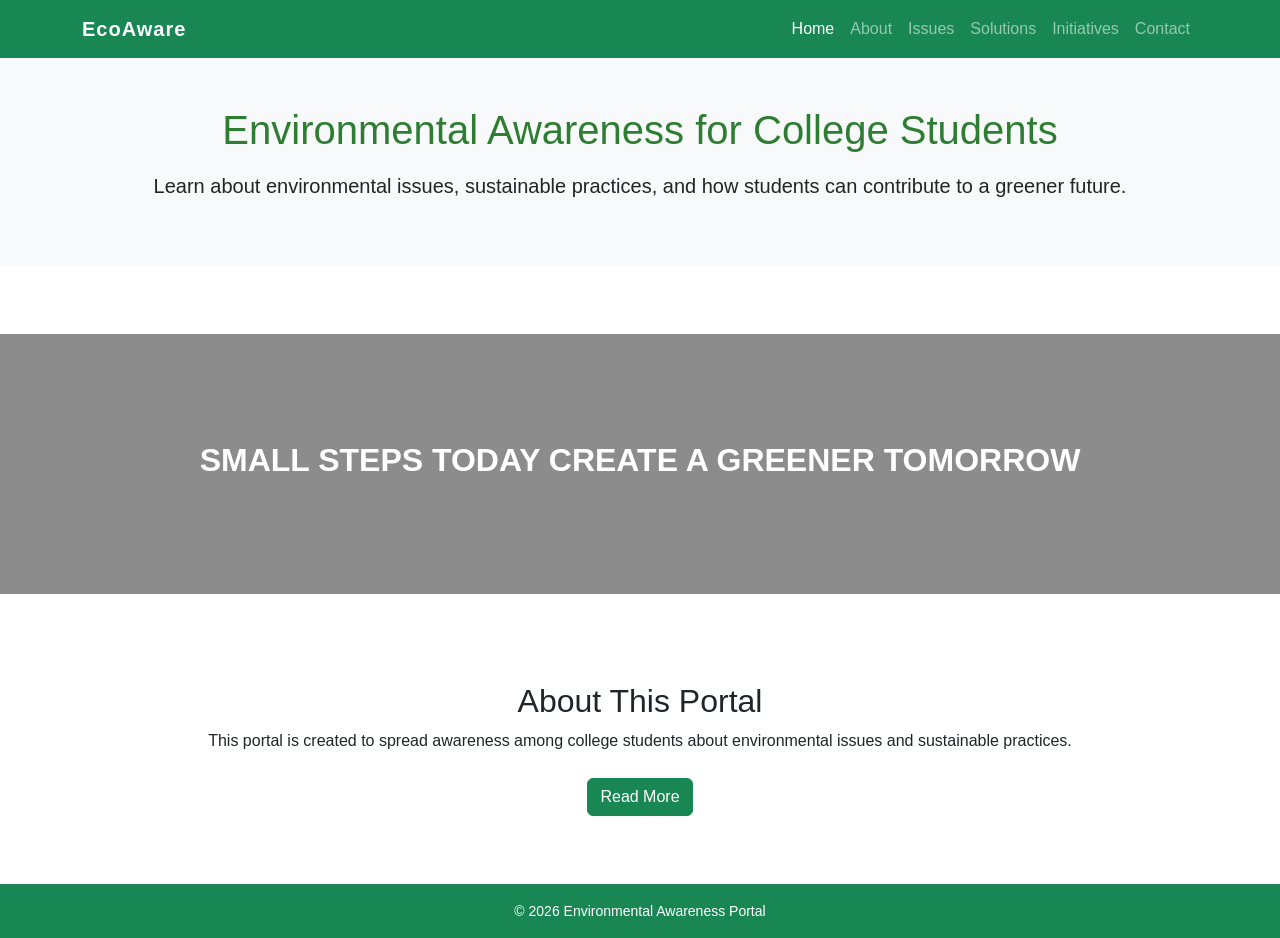
<file: index.html>
<!DOCTYPE html>
<html lang="en">
<head>
    <meta charset="UTF-8">
    <title>Environmental Awareness Portal</title>
    <meta name="viewport" content="width=device-width, initial-scale=1.0">

    <!-- Bootstrap CSS -->
    <link
        rel="stylesheet"
        href="https://cdn.jsdelivr.net/npm/bootstrap@5.3.2/dist/css/bootstrap.min.css"
    >

    <!-- Custom CSS -->
    <link rel="stylesheet" href="CSS/style.css">
</head>

<body>

    <!-- Navbar -->
    <nav class="navbar navbar-expand-lg navbar-dark bg-success">
        <div class="container">
            <a class="navbar-brand" href="index.html">EcoAware</a>

            <button
                class="navbar-toggler"
                type="button"
                data-bs-toggle="collapse"
                data-bs-target="#navbarNav"
                aria-controls="navbarNav"
                aria-expanded="false"
                aria-label="Toggle navigation"
            >
                <span class="navbar-toggler-icon"></span>
            </button>

            <div class="collapse navbar-collapse" id="navbarNav">
                <ul class="navbar-nav ms-auto">
                    <li class="nav-item">
                        <a class="nav-link active" href="index.html">Home</a>
                    </li>
                    <li class="nav-item">
                        <a class="nav-link" href="HTML/about.html">About</a>
                    </li>
                    <li class="nav-item">
                        <a class="nav-link" href="HTML/issues.html">Issues</a>
                    </li>
                    <li class="nav-item">
                        <a class="nav-link" href="HTML/solutions.html">Solutions</a>
                    </li>
                    <li class="nav-item">
                        <a class="nav-link" href="HTML/initiatives.html">Initiatives</a>
                    </li>
                    <li class="nav-item">
                        <a class="nav-link" href="HTML/contact.html">Contact</a>
                    </li>
                </ul>
            </div>
        </div>
    </nav>

    <!-- Hero Section -->
    <section class="text-center py-5 bg-light">
        <div class="container">
            <h1 class="mb-3">Environmental Awareness for College Students</h1>
            <p class="lead">
                Learn about environmental issues, sustainable practices, and how
                students can contribute to a greener future.
            </p>
        </div>
    </section>

    <!-- Banner Section -->
    <section class="my-5">
        <div
            class="d-flex align-items-center justify-content-center"
            style="
                background-image: url('https://i.pinimg.com/1200x/a4/1b/6a/a41b6a1815cb5af4f5ed504b99864ab8.jpg');
                height: 260px;
                background-size: cover;
                background-position: center;
            "
        >
            <div
                class="w-100 h-100 d-flex align-items-center justify-content-center"
                style="background: rgba(0, 0, 0, 0.45);"
            >
                <h2 class="text-white fw-bold text-center">
                    SMALL STEPS TODAY CREATE A GREENER TOMORROW
                </h2>
            </div>
        </div>
    </section>

    <!-- About Section -->
    <section class="container my-5 text-center">
        <h2>About This Portal</h2>
        <p>
            This portal is created to spread awareness among college students about
            environmental issues and sustainable practices.
        </p>
        <a href="HTML/about.html" class="btn btn-success mt-2">Read More</a>
    </section>

    <!-- Footer -->
    <footer class="bg-success text-white text-center py-3">
        <p class="mb-0">© 2026 Environmental Awareness Portal</p>
    </footer>

    <!-- Bootstrap JS -->
    <script src="https://cdn.jsdelivr.net/npm/bootstrap@5.3.2/dist/js/bootstrap.bundle.min.js"></script>

</body>
</html>
</file>
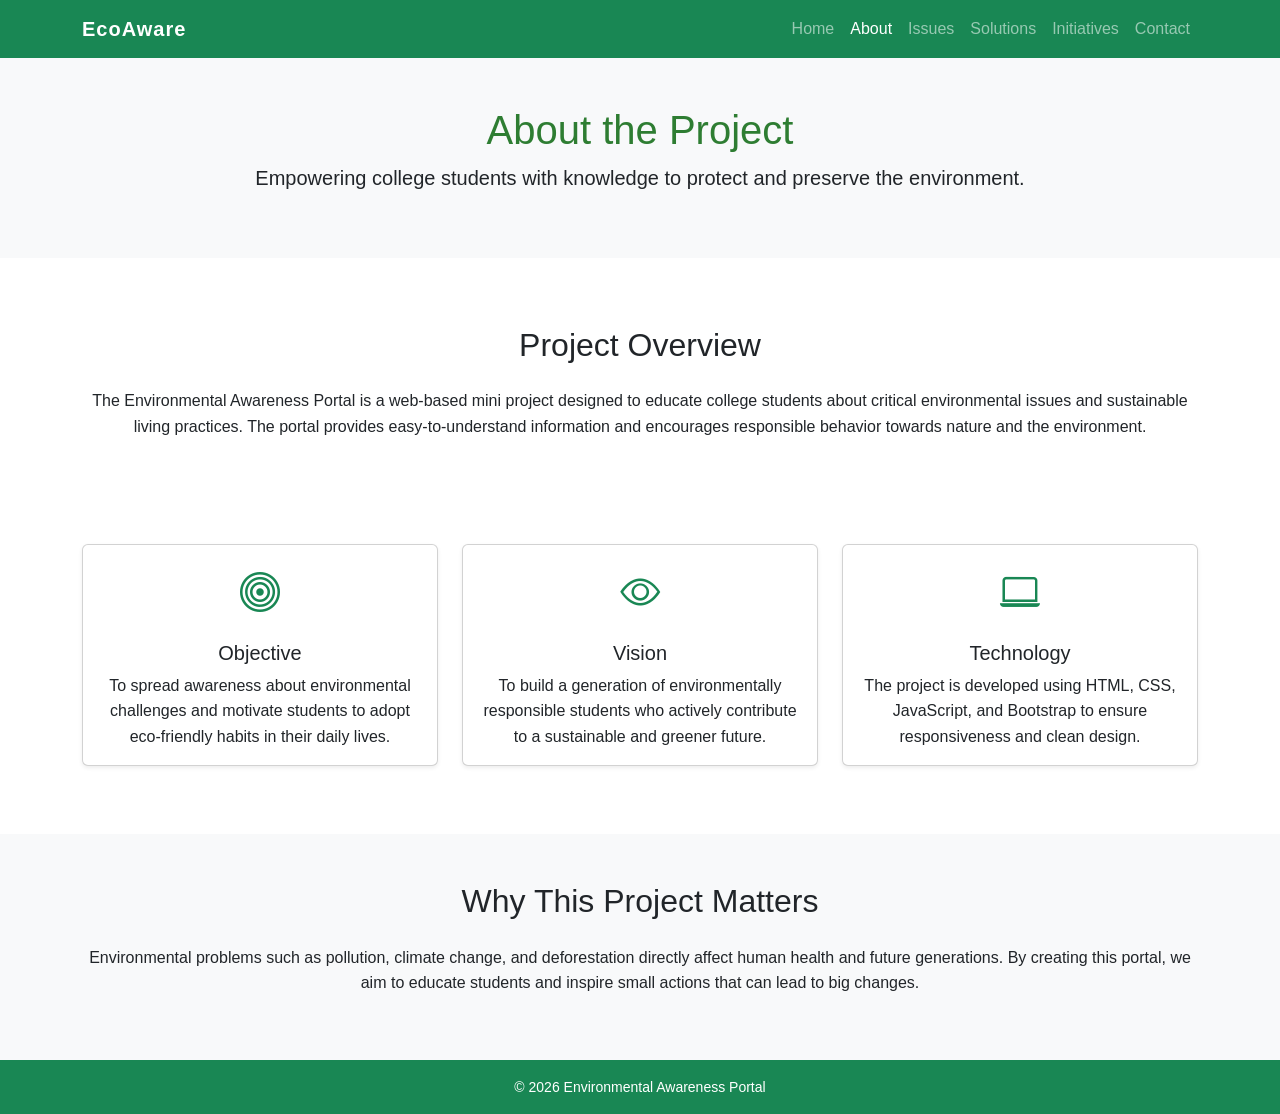
<file: HTML/about.html>
<!DOCTYPE html>
<html lang="en">
<head>
    <meta charset="UTF-8">
    <title>About | Environmental Awareness Portal</title>
    <meta name="viewport" content="width=device-width, initial-scale=1.0">

    <!-- Bootstrap CSS -->
    <link
        rel="stylesheet"
        href="https://cdn.jsdelivr.net/npm/bootstrap@5.3.2/dist/css/bootstrap.min.css"
    >

    <!-- Bootstrap Icons -->
    <link
        rel="stylesheet"
        href="https://cdn.jsdelivr.net/npm/bootstrap-icons@1.11.1/font/bootstrap-icons.css"
    >

    <!-- Custom CSS -->
    <link rel="stylesheet" href="../CSS/style.css">
</head>

<body>

    <!-- Navbar -->
    <nav class="navbar navbar-expand-lg navbar-dark bg-success">
        <div class="container">
            <a class="navbar-brand" href="../index.html">EcoAware</a>

            <button
                class="navbar-toggler"
                type="button"
                data-bs-toggle="collapse"
                data-bs-target="#navbarNav"
                aria-controls="navbarNav"
                aria-expanded="false"
                aria-label="Toggle navigation"
            >
                <span class="navbar-toggler-icon"></span>
            </button>

            <div class="collapse navbar-collapse" id="navbarNav">
                <ul class="navbar-nav ms-auto">
                    <li class="nav-item">
                        <a class="nav-link" href="../index.html">Home</a>
                    </li>
                    <li class="nav-item">
                        <a class="nav-link active" href="about.html">About</a>
                    </li>
                    <li class="nav-item">
                        <a class="nav-link" href="issues.html">Issues</a>
                    </li>
                    <li class="nav-item">
                        <a class="nav-link" href="solutions.html">Solutions</a>
                    </li>
                    <li class="nav-item">
                        <a class="nav-link" href="initiatives.html">Initiatives</a>
                    </li>
                    <li class="nav-item">
                        <a class="nav-link" href="contact.html">Contact</a>
                    </li>
                </ul>
            </div>
        </div>
    </nav>

    <!-- Header -->
    <section class="bg-light text-center py-5">
        <div class="container">
            <h1>About the Project</h1>
            <p class="lead">
                Empowering college students with knowledge to protect and preserve the environment.
            </p>
        </div>
    </section>

    <!-- Project Description -->
    <section class="container my-5">
        <h2 class="text-center mb-4">Project Overview</h2>
        <p class="text-center">
            The Environmental Awareness Portal is a web-based mini project designed to educate
            college students about critical environmental issues and sustainable living practices.
            The portal provides easy-to-understand information and encourages responsible behavior
            towards nature and the environment.
        </p>
    </section>

    <!-- Cards Section -->
    <section class="container my-5">
        <div class="row g-4">

            <div class="col-md-4">
                <div class="card h-100 shadow-sm">
                    <div class="card-body text-center">
                        <i class="bi bi-bullseye fs-1 text-success"></i>
                        <h5 class="card-title mt-3">Objective</h5>
                        <p class="card-text">
                            To spread awareness about environmental challenges and motivate students
                            to adopt eco-friendly habits in their daily lives.
                        </p>
                    </div>
                </div>
            </div>

            <div class="col-md-4">
                <div class="card h-100 shadow-sm">
                    <div class="card-body text-center">
                        <i class="bi bi-eye fs-1 text-success"></i>
                        <h5 class="card-title mt-3">Vision</h5>
                        <p class="card-text">
                            To build a generation of environmentally responsible students who actively
                            contribute to a sustainable and greener future.
                        </p>
                    </div>
                </div>
            </div>

            <div class="col-md-4">
                <div class="card h-100 shadow-sm">
                    <div class="card-body text-center">
                        <i class="bi bi-laptop fs-1 text-success"></i>
                        <h5 class="card-title mt-3">Technology</h5>
                        <p class="card-text">
                            The project is developed using HTML, CSS, JavaScript, and Bootstrap
                            to ensure responsiveness and clean design.
                        </p>
                    </div>
                </div>
            </div>

        </div>
    </section>

    <!-- Why This Project -->
    <section class="bg-light py-5">
        <div class="container">
            <h2 class="text-center mb-4">Why This Project Matters</h2>
            <p class="text-center">
                Environmental problems such as pollution, climate change, and deforestation
                directly affect human health and future generations. By creating this portal,
                we aim to educate students and inspire small actions that can lead to big changes.
            </p>
        </div>
    </section>

    <!-- Footer -->
    <footer class="bg-success text-white text-center py-3">
        <p class="mb-0">© 2026 Environmental Awareness Portal</p>
    </footer>

    <!-- Bootstrap JS -->
    <script src="https://cdn.jsdelivr.net/npm/bootstrap@5.3.2/dist/js/bootstrap.bundle.min.js"></script>

</body>
</html>
</file>
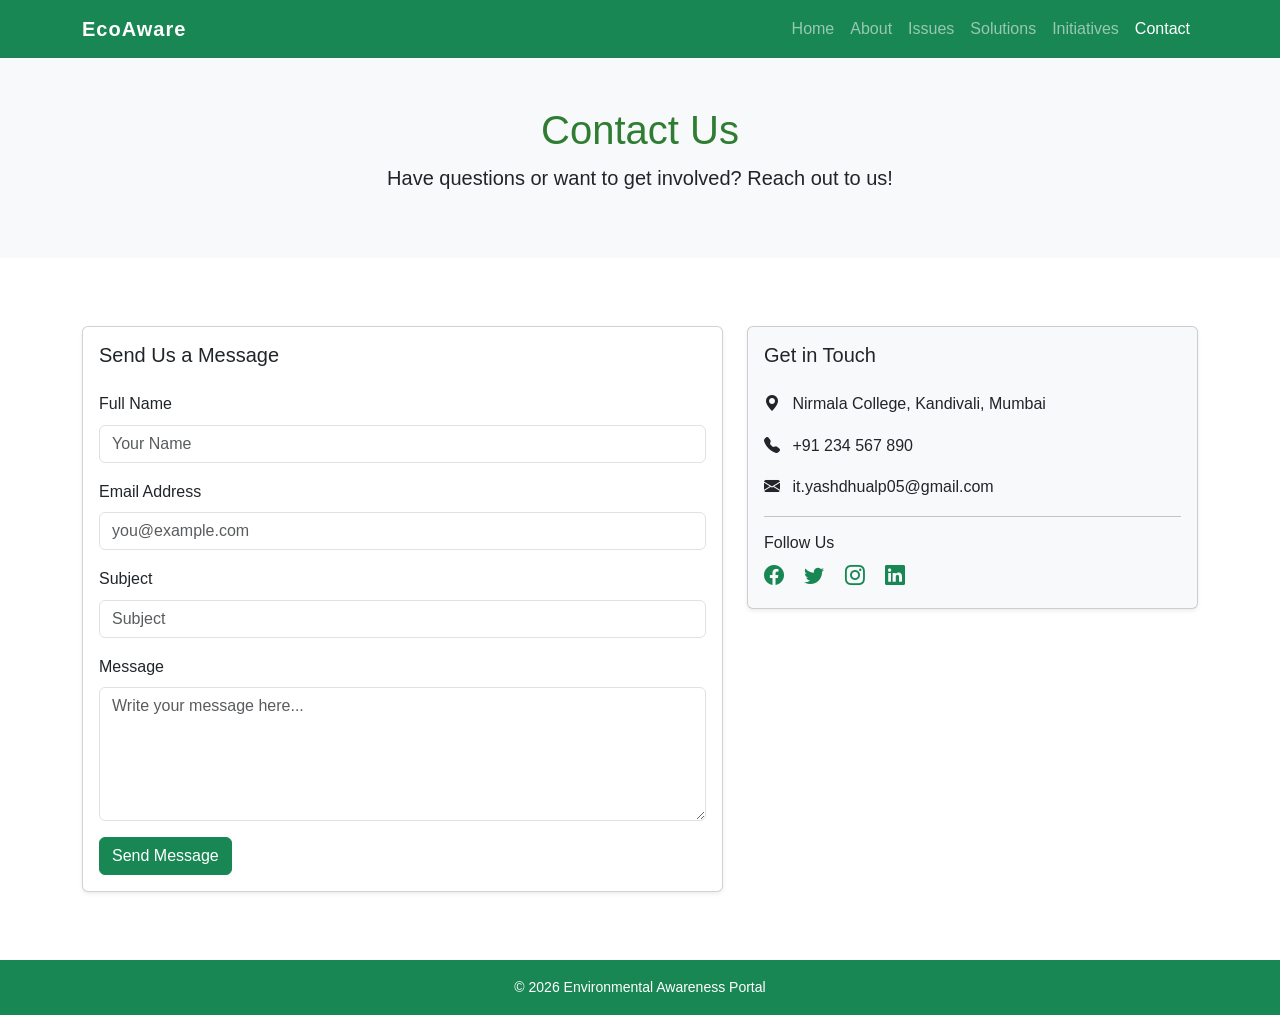
<file: HTML/contact.html>
<!DOCTYPE html>
<html lang="en">
<head>
    <meta charset="UTF-8">
    <title>Contact Us | EcoAware</title>
    <meta name="viewport" content="width=device-width, initial-scale=1.0">

    <!-- Bootstrap CSS -->
    <link rel="stylesheet"
          href="https://cdn.jsdelivr.net/npm/bootstrap@5.3.2/dist/css/bootstrap.min.css">

    <!-- Bootstrap Icons -->
    <link rel="stylesheet"
          href="https://cdn.jsdelivr.net/npm/bootstrap-icons@1.11.1/font/bootstrap-icons.css">

    <!-- Custom CSS -->
    <link rel="stylesheet" href="../CSS/style.css">
</head>
<body>

    <!-- Navbar -->
    <nav class="navbar navbar-expand-lg navbar-dark bg-success">
        <div class="container">
            <a class="navbar-brand" href="../index.html">EcoAware</a>

            <button class="navbar-toggler" type="button" data-bs-toggle="collapse"
                    data-bs-target="#navbarNav">
                <span class="navbar-toggler-icon"></span>
            </button>

            <div class="collapse navbar-collapse" id="navbarNav">
                <ul class="navbar-nav ms-auto">
                    <li class="nav-item"><a class="nav-link" href="../index.html">Home</a></li>
                    <li class="nav-item"><a class="nav-link" href="about.html">About</a></li>
                    <li class="nav-item"><a class="nav-link" href="issues.html">Issues</a></li>
                    <li class="nav-item"><a class="nav-link" href="solutions.html">Solutions</a></li>
                    <li class="nav-item"><a class="nav-link" href="initiatives.html">Initiatives</a></li>
                    <li class="nav-item"><a class="nav-link active" href="contact.html">Contact</a></li>
                </ul>
            </div>
        </div>
    </nav>

    <!-- Header -->
    <section class="bg-light text-center p-5">
        <div class="container">
            <h1>Contact Us</h1>
            <p class="lead">
                Have questions or want to get involved? Reach out to us!
            </p>
        </div>
    </section>

    <!-- Contact Form & Info -->
    <section class="container my-5">
        <div class="row g-4">

            <!-- Contact Form -->
            <div class="col-md-7">
                <div class="card shadow-sm">
                    <div class="card-body">
                        <h5 class="card-title mb-4">Send Us a Message</h5>
                        <form>
                            <div class="mb-3">
                                <label for="name" class="form-label">Full Name</label>
                                <input type="text" class="form-control" id="name" placeholder="Your Name">
                            </div>
                            <div class="mb-3">
                                <label for="email" class="form-label">Email Address</label>
                                <input type="email" class="form-control" id="email" placeholder="you@example.com">
                            </div>
                            <div class="mb-3">
                                <label for="subject" class="form-label">Subject</label>
                                <input type="text" class="form-control" id="subject" placeholder="Subject">
                            </div>
                            <div class="mb-3">
                                <label for="message" class="form-label">Message</label>
                                <textarea class="form-control" id="message" rows="5"
                                          placeholder="Write your message here..."></textarea>
                            </div>
                            <button type="submit" class="btn btn-success">Send Message</button>
                        </form>
                    </div>
                </div>
            </div>

            <!-- Contact Info -->
            <div class="col-md-5">
                <div class="card shadow-sm bg-light">
                    <div class="card-body">
                        <h5 class="card-title mb-4">Get in Touch</h5>
                        <p><i class="bi bi-geo-alt-fill me-2"></i> Nirmala College, Kandivali, Mumbai</p>
                        <p><i class="bi bi-telephone-fill me-2"></i> +91 234 567 890</p>
                        <p><i class="bi bi-envelope-fill me-2"></i> it.yashdhualp05@gmail.com</p>
                        <hr>
                        <h6>Follow Us</h6>
                        <a href="#" class="text-success me-3 fs-5"><i class="bi bi-facebook"></i></a>
                        <a href="#" class="text-success me-3 fs-5"><i class="bi bi-twitter"></i></a>
                        <a href="#" class="text-success me-3 fs-5"><i class="bi bi-instagram"></i></a>
                        <a href="#" class="text-success fs-5"><i class="bi bi-linkedin"></i></a>
                    </div>
                </div>
            </div>

        </div>
    </section>

    <!-- Footer -->
    <footer class="bg-success text-white text-center p-3">
        <p class="mb-0">© 2026 Environmental Awareness Portal</p>
    </footer>

    <!-- Bootstrap JS -->
    <script src="https://cdn.jsdelivr.net/npm/bootstrap@5.3.2/dist/js/bootstrap.bundle.min.js"></script>
</body>
</html>
</file>
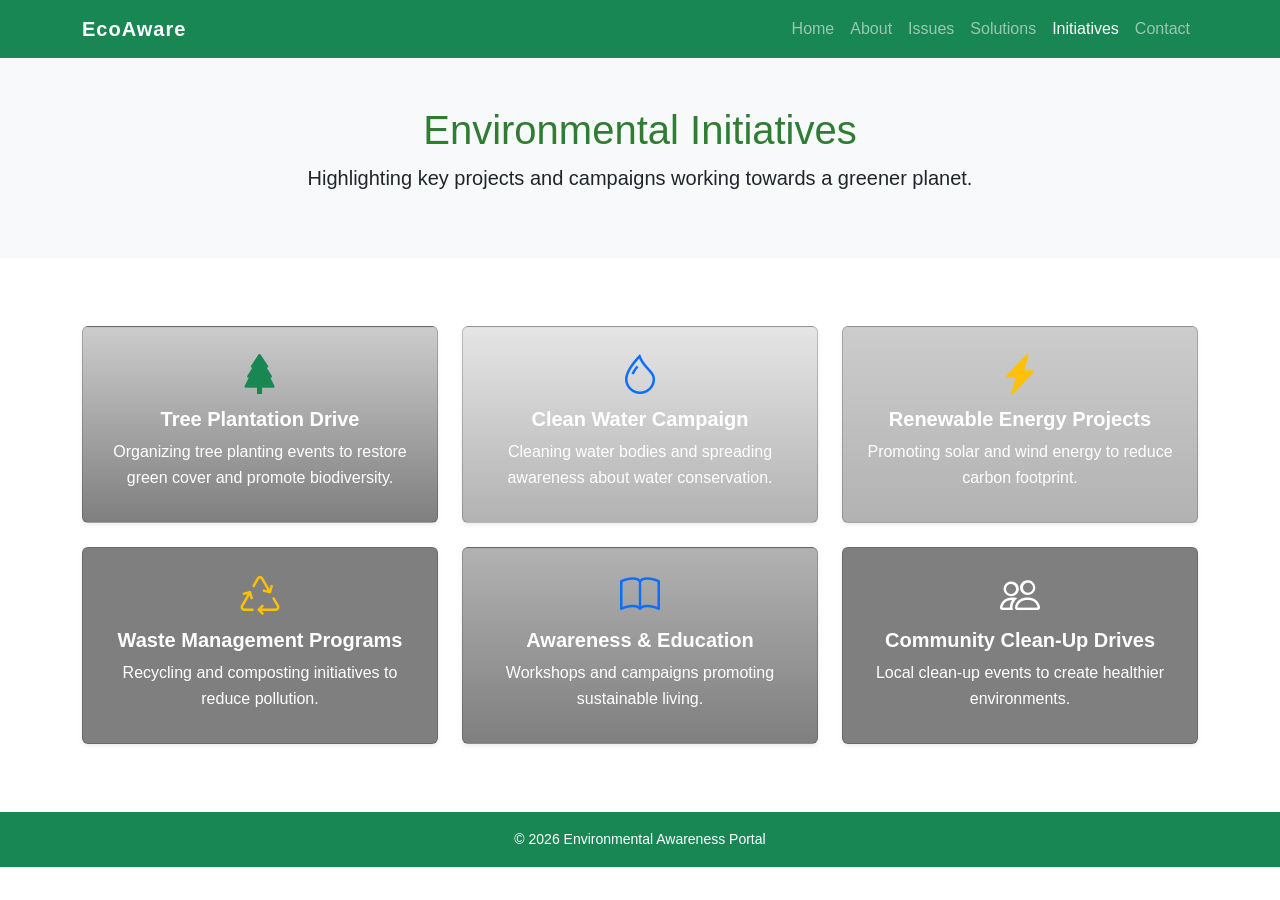
<file: HTML/initiatives.html>
<!doctype html>
<html lang="en">
<head>
    <meta charset="UTF-8">
    <title>Environmental Initiatives | EcoAware</title>
    <meta name="viewport" content="width=device-width, initial-scale=1.0">

    <!-- Bootstrap CSS -->
    <link rel="stylesheet"
          href="https://cdn.jsdelivr.net/npm/bootstrap@5.3.2/dist/css/bootstrap.min.css">

    <!-- Bootstrap Icons -->
    <link rel="stylesheet"
          href="https://cdn.jsdelivr.net/npm/bootstrap-icons@1.11.1/font/bootstrap-icons.css">

    <!-- Custom CSS -->
    <link rel="stylesheet" href="../CSS/style.css">
</head>

<body>

    <!-- Navbar -->
    <nav class="navbar navbar-expand-lg navbar-dark bg-success">
        <div class="container">
            <a class="navbar-brand" href="../index.html">EcoAware</a>

            <button class="navbar-toggler" type="button" data-bs-toggle="collapse"
                    data-bs-target="#navbarNav">
                <span class="navbar-toggler-icon"></span>
            </button>

            <div class="collapse navbar-collapse" id="navbarNav">
                <ul class="navbar-nav ms-auto">
                    <li class="nav-item"><a class="nav-link" href="../index.html">Home</a></li>
                    <li class="nav-item"><a class="nav-link" href="about.html">About</a></li>
                    <li class="nav-item"><a class="nav-link" href="issues.html">Issues</a></li>
                    <li class="nav-item"><a class="nav-link" href="solutions.html">Solutions</a></li>
                    <li class="nav-item"><a class="nav-link active" href="initiatives.html">Initiatives</a></li>
                    <li class="nav-item"><a class="nav-link" href="contact.html">Contact</a></li>
                </ul>
            </div>
        </div>
    </nav>

    <!-- Header -->
    <section class="bg-light text-center p-5">
        <div class="container">
            <h1>Environmental Initiatives</h1>
            <p class="lead">
                Highlighting key projects and campaigns working towards a greener planet.
            </p>
        </div>
    </section>

    <!-- Initiatives Cards -->
    <section class="container my-5">
        <div class="row g-4">

            <!-- Tree Plantation -->
            <div class="col-md-4">
                <div class="card h-100 shadow-sm text-white"
                     style="background-image:
                     linear-gradient(rgba(0,0,0,0.2), rgba(0,0,0,0.5)),
                     url('https://i.pinimg.com/736x/93/e7/e4/93e7e4e5d3328364a9eb1e9803cb578c.jpg');
                     background-size: cover; background-position: center;">
                    <div class="card-body text-center">
                        <i class="bi bi-tree-fill fs-1 text-success"></i>
                        <h5 class="fw-bold">Tree Plantation Drive</h5>
                        <p>
                            Organizing tree planting events to restore green cover
                            and promote biodiversity.
                        </p>
                    </div>
                </div>
            </div>

            <!-- Clean Water -->
            <div class="col-md-4">
                <div class="card h-100 shadow-sm text-white"
                     style="background-image:
                     linear-gradient(rgba(0,0,0,0.1), rgba(0,0,0,0.3)),
                     url('https://i.pinimg.com/736x/62/35/13/623513ed6cf2c0839b0017d5f75dff5e.jpg');
                     background-size: cover; background-position: center;">
                    <div class="card-body text-center">
                        <i class="bi bi-droplet fs-1 text-primary"></i>
                        <h5 class="fw-bold">Clean Water Campaign</h5>
                        <p>
                            Cleaning water bodies and spreading awareness about
                            water conservation.
                        </p>
                    </div>
                </div>
            </div>

            <!-- Renewable Energy -->
            <div class="col-md-4">
                <div class="card h-100 shadow-sm text-white"
                     style="background-image:
                     linear-gradient(rgba(0,0,0,0.2), rgba(0,0,0,0.3)),
                     url('https://i.pinimg.com/1200x/c5/81/fe/c581fe65c8295aa5c0d6718d9a8c31df.jpg');
                     background-size: cover; background-position: center;">
                    <div class="card-body text-center">
                        <i class="bi bi-lightning-charge-fill fs-1 text-warning"></i>
                        <h5 class="fw-bold">Renewable Energy Projects</h5>
                        <p>
                            Promoting solar and wind energy to reduce carbon footprint.
                        </p>
                    </div>
                </div>
            </div>

            <!-- Waste Management -->
            <div class="col-md-4">
                <div class="card h-100 shadow-sm text-white"
                     style="background-image:
                     linear-gradient(rgba(0,0,0,0.5), rgba(0,0,0,0.5)),
                     url('https://i.pinimg.com/736x/24/9c/d8/249cd893cb2ee1acf6ebf43334e24fcc.jpg');
                     background-size: cover; background-position: center;">
                    <div class="card-body text-center">
                        <i class="bi bi-recycle fs-1 text-warning"></i>
                        <h5 class="fw-bold">Waste Management Programs</h5>
                        <p>
                            Recycling and composting initiatives to reduce pollution.
                        </p>
                    </div>
                </div>
            </div>

            <!-- Awareness -->
            <div class="col-md-4">
                <div class="card h-100 shadow-sm text-white"
                     style="background-image:
                     linear-gradient(rgba(0,0,0,0.3), rgba(0,0,0,0.5)),
                     url('https://i.pinimg.com/736x/7a/64/38/7a643897119e74139f7244ec400b4bd1.jpg');
                     background-size: cover; background-position: bottom;">
                    <div class="card-body text-center">
                        <i class="bi bi-book fs-1 text-primary"></i>
                        <h5 class="fw-bold">Awareness & Education</h5>
                        <p>
                            Workshops and campaigns promoting sustainable living.
                        </p>
                    </div>
                </div>
            </div>

            <!-- Community Clean-Up -->
            <div class="col-md-4">
                <div class="card h-100 shadow-sm text-white"
                     style="background-image:
                     linear-gradient(rgba(0,0,0,0.5), rgba(0,0,0,0.5)),
                     url('https://i.pinimg.com/736x/51/a8/5c/51a85c527d2e72448b8892c6f3392f0a.jpg');
                     background-size: cover; background-position: center;">
                    <div class="card-body text-center">
                        <i class="bi bi-people fs-1"></i>
                        <h5 class="fw-bold">Community Clean-Up Drives</h5>
                        <p>
                            Local clean-up events to create healthier environments.
                        </p>
                    </div>
                </div>
            </div>

        </div>
    </section>

    <!-- Footer -->
    <footer class="bg-success text-white text-center p-3">
        <p class="mb-0">© 2026 Environmental Awareness Portal</p>
    </footer>

    <!-- Bootstrap JS -->
    <script src="https://cdn.jsdelivr.net/npm/bootstrap@5.3.2/dist/js/bootstrap.bundle.min.js"></script>
</body>
</html>
</file>
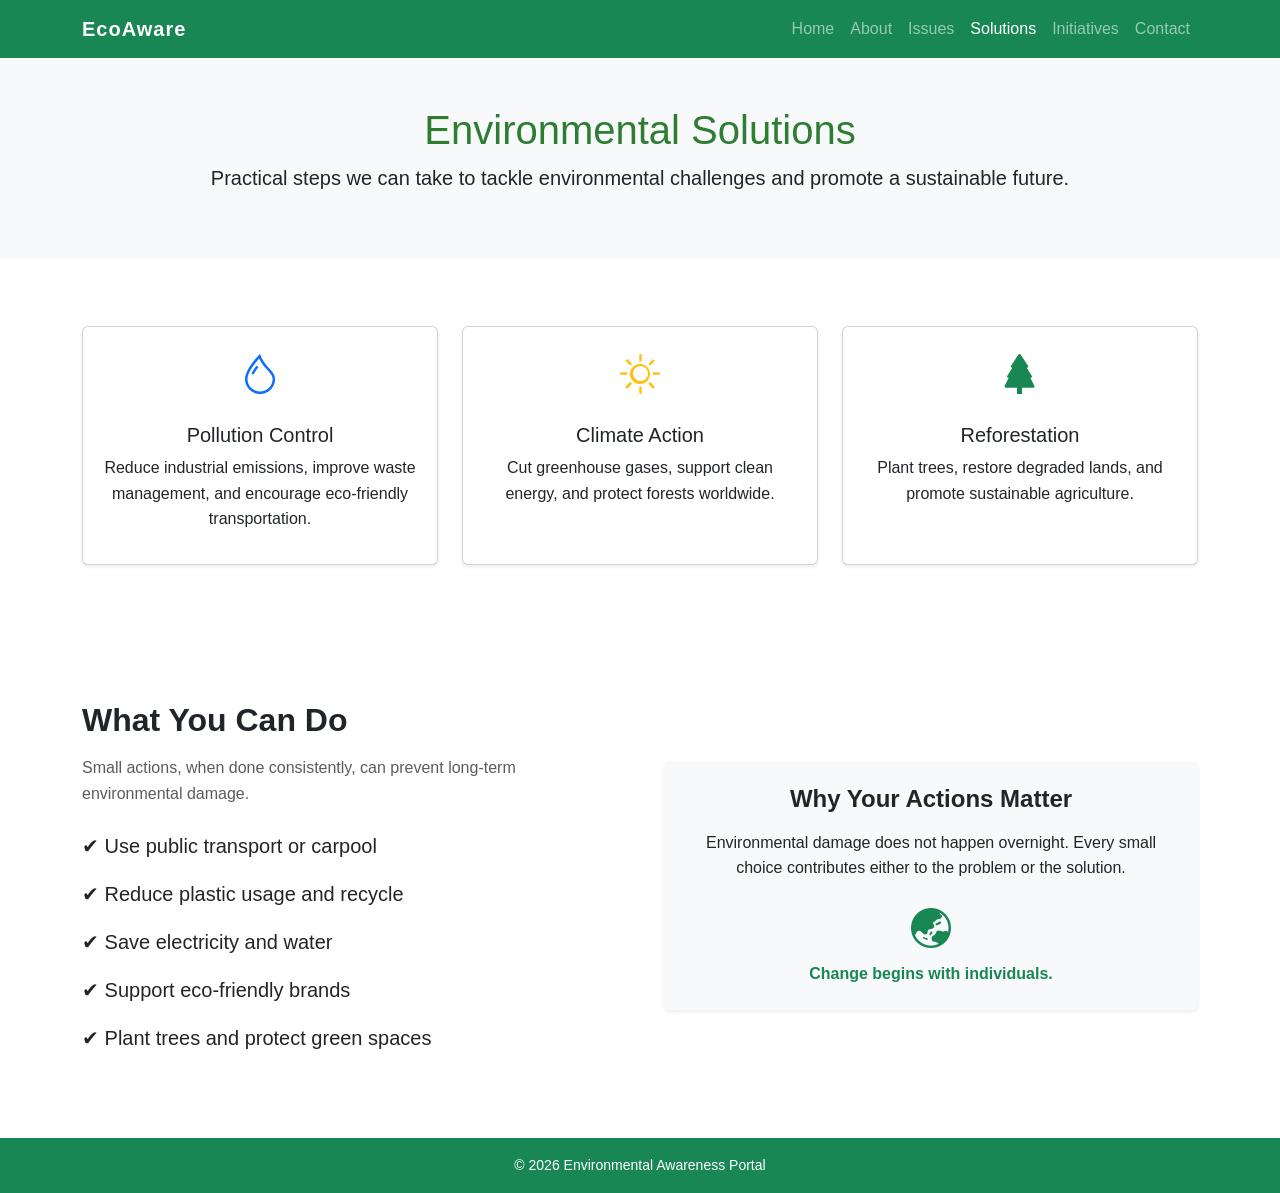
<file: HTML/solutions.html>
<!DOCTYPE html>
<html lang="en">
<head>
    <meta charset="UTF-8">
    <title>Environmental Solutions | EcoAware</title>
    <meta name="viewport" content="width=device-width, initial-scale=1.0">

    <!-- Bootstrap CSS -->
    <link rel="stylesheet"
          href="https://cdn.jsdelivr.net/npm/bootstrap@5.3.2/dist/css/bootstrap.min.css">

    <!-- Bootstrap Icons -->
    <link rel="stylesheet"
          href="https://cdn.jsdelivr.net/npm/bootstrap-icons@1.11.1/font/bootstrap-icons.css">

    <!-- Custom CSS -->
    <link rel="stylesheet" href="../CSS/style.css">

    <!-- Page specific styles -->
    <style>
        body {
            min-height: 100vh;
            display: flex;
            flex-direction: column;
        }
        footer {
            margin-top: auto;
        }
        .card {
            transition: transform 0.3s ease;
        }
        .card:hover {
            transform: translateY(-6px);
        }
    </style>
</head>

<body>

<!-- Navbar -->
<nav class="navbar navbar-expand-lg navbar-dark bg-success">
    <div class="container">
        <a class="navbar-brand" href="../index.html">EcoAware</a>

        <button class="navbar-toggler" type="button" data-bs-toggle="collapse"
                data-bs-target="#navbarNav">
            <span class="navbar-toggler-icon"></span>
        </button>

        <div class="collapse navbar-collapse" id="navbarNav">
            <ul class="navbar-nav ms-auto">
                <li class="nav-item"><a class="nav-link" href="../index.html">Home</a></li>
                <li class="nav-item"><a class="nav-link" href="about.html">About</a></li>
                <li class="nav-item"><a class="nav-link" href="issues.html">Issues</a></li>
                <li class="nav-item"><a class="nav-link active" href="solutions.html">Solutions</a></li>
                <li class="nav-item"><a class="nav-link" href="initiatives.html">Initiatives</a></li>
                <li class="nav-item"><a class="nav-link" href="contact.html">Contact</a></li>
            </ul>
        </div>
    </div>
</nav>

<!-- Header -->
<section class="bg-light text-center p-5">
    <div class="container">
        <h1>Environmental Solutions</h1>
        <p class="lead">
            Practical steps we can take to tackle environmental challenges
            and promote a sustainable future.
        </p>
    </div>
</section>

<!-- Solutions Cards -->
<section class="container my-5">
    <div class="row g-4">

        <div class="col-md-4">
            <div class="card h-100 shadow-sm text-center">
                <div class="card-body">
                    <i class="bi bi-droplet fs-1 text-primary"></i>
                    <h5 class="mt-3">Pollution Control</h5>
                    <p>
                        Reduce industrial emissions, improve waste management,
                        and encourage eco-friendly transportation.
                    </p>
                </div>
            </div>
        </div>

        <div class="col-md-4">
            <div class="card h-100 shadow-sm text-center">
                <div class="card-body">
                    <i class="bi bi-sun fs-1 text-warning"></i>
                    <h5 class="mt-3">Climate Action</h5>
                    <p>
                        Cut greenhouse gases, support clean energy,
                        and protect forests worldwide.
                    </p>
                </div>
            </div>
        </div>

        <div class="col-md-4">
            <div class="card h-100 shadow-sm text-center">
                <div class="card-body">
                    <i class="bi bi-tree-fill fs-1 text-success"></i>
                    <h5 class="mt-3">Reforestation</h5>
                    <p>
                        Plant trees, restore degraded lands,
                        and promote sustainable agriculture.
                    </p>
                </div>
            </div>
        </div>

    </div>
</section>

<!-- What You Can Do -->
<section class="container my-5">
    <div class="row align-items-center g-5">

        <div class="col-md-6">
            <h2 class="fw-bold mb-3">What You Can Do</h2>
            <p class="text-muted mb-4">
                Small actions, when done consistently, can prevent long-term environmental damage.
            </p>

            <ul class="list-unstyled fs-5">
                <li class="mb-3">✔ Use public transport or carpool</li>
                <li class="mb-3">✔ Reduce plastic usage and recycle</li>
                <li class="mb-3">✔ Save electricity and water</li>
                <li class="mb-3">✔ Support eco-friendly brands</li>
                <li class="mb-3">✔ Plant trees and protect green spaces</li>
            </ul>
        </div>

        <div class="col-md-6 text-center">
            <div class="p-4 bg-light rounded shadow-sm h-100">
                <h4 class="fw-bold mb-3">Why Your Actions Matter</h4>
                <p>
                    Environmental damage does not happen overnight.
                    Every small choice contributes either to the problem or the solution.
                </p>
                <i class="bi bi-globe-asia-australia fs-1 text-success"></i>
                <p class="fw-semibold text-success mb-0">
                    Change begins with individuals.
                </p>
            </div>
        </div>

    </div>
</section>

<!-- Footer -->
<footer class="bg-success text-white text-center p-3">
    <p class="mb-0">© 2026 Environmental Awareness Portal</p>
</footer>

<!-- Bootstrap JS -->
<script src="https://cdn.jsdelivr.net/npm/bootstrap@5.3.2/dist/js/bootstrap.bundle.min.js"></script>

</body>
</html>
</file>
<file: CSS/style.css>
/* ==============================
   Global Reset & Layout
============================== */

html,
body {
    height: 100%;
    margin: 0;
}

body {
    font-family: Arial, Helvetica, sans-serif;
    line-height: 1.6;
    background-color: #ffffff;
}

/* ==============================
   Typography
============================== */

h1 {
    color: #2e7d32; /* Eco green */
}

/* ==============================
   Sections
============================== */

section {
    padding: 20px 0;
}

/* ==============================
   Navbar
============================== */

.navbar-brand {
    font-weight: bold;
    letter-spacing: 1px;
}


/* ==============================
   Footer
============================== */

footer {
    font-size: 14px;
}
</file>
